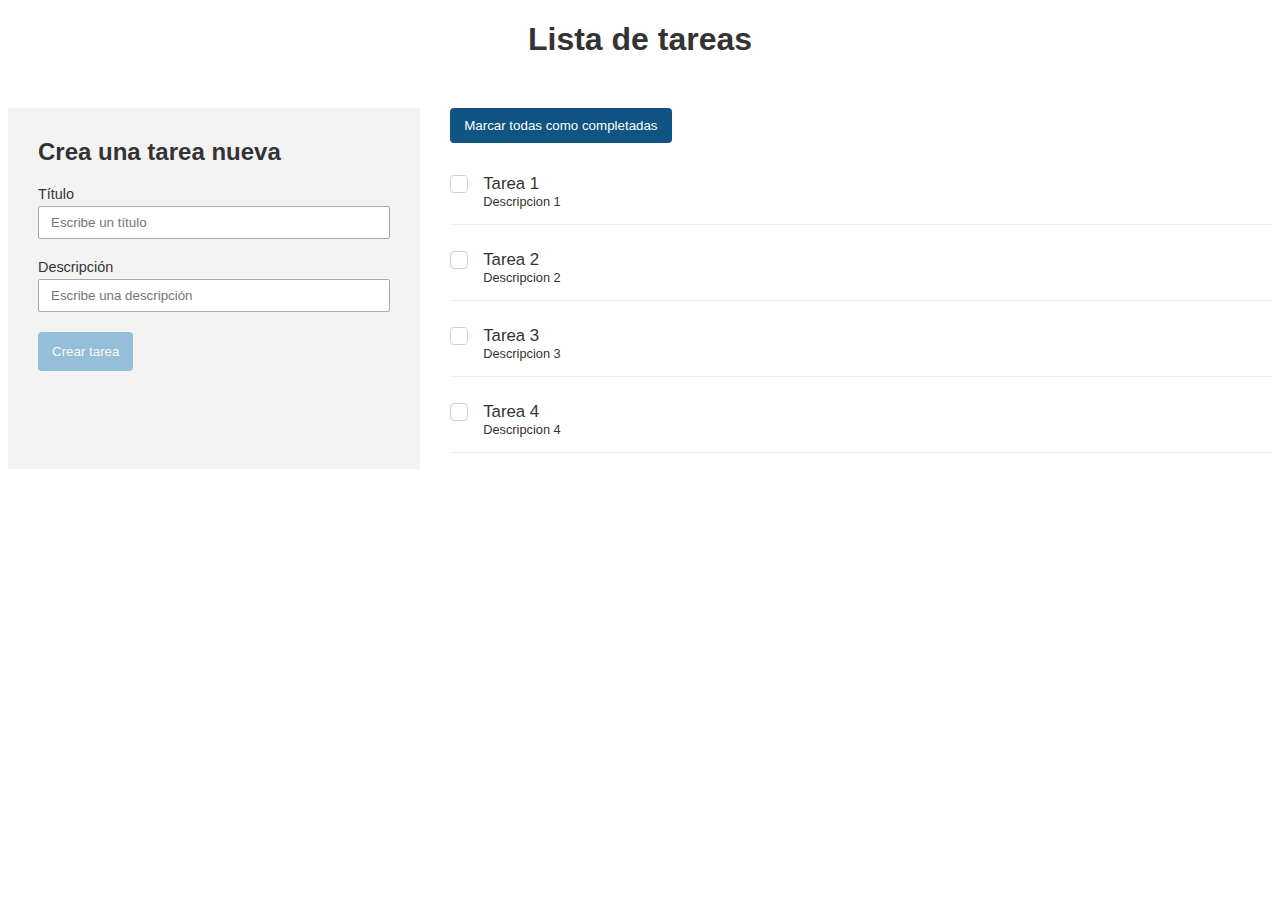
<file: 4_Lista de tareas/index.html>
<!DOCTYPE html>
<html lang="en">
<head>
    <meta charset="UTF-8">
    <meta name="viewport" content="width=device-width, initial-scale=1.0">
    <title>Lista de tareas</title>

    <link rel="stylesheet" href="src/style.css">
</head>
<body>
    <h1>Lista de tareas</h1>

    <main>
        <form>
            <h2>Crea una tarea nueva</h2>
            <div>
                <label for="">Título</label>
                <input id="titleNewTask" type="text" placeholder="Escribe un título">
            </div>
            <div>
                <label for="">Descripción</label>
                <input id="descriptionNewTask" type="text" placeholder="Escribe una descripción">
            </div>
            <input id="createTaskButton" type="submit" value="Crear tarea" disabled>
        </form>
        <div class="list">
            <button id="completeAllTasks">
                Marcar todas como completadas
            </button>
            <ul id="taskList">
                <li class="task">
                    <button onclick="completedTask(this)"></button>
                    <div>
                        <h3>Tarea 1</h3>
                        <p>Descripcion 1</p>
                    </div>
                </li>
                <li class="task">
                    <button onclick="completedTask(this)"></button>
                    <div>
                        <h3>Tarea 2</h3>
                        <p>Descripcion 2</p>
                    </div>
                </li>
                <li class="task">
                    <button onclick="completedTask(this)"></button>
                    <div>
                        <h3>Tarea 3</h3>
                        <p>Descripcion 3</p>
                    </div>
                </li>
                <li class="task">
                    <button onclick="completedTask(this)"></button>
                    <div>
                        <h3>Tarea 4</h3>
                        <p>Descripcion 4</p>
                    </div>
                </li>
            </ul>
        </div>
    </main>
    
    <script src="src/index.js"></script>
</body>
</html>
</file>
<file: 4_Lista de tareas/src/style.css>
body {
    font-family: Geneva, sans-serif; 
    color: #333;
}

h1 {
    text-align: center;
    margin-bottom: 50px;
}

button, input[type="submit"] {
    cursor: pointer;
}

main {
    display: flex;
    gap: 30px;
}

form {
    width: 30%;
    background-color: #f3f3f3;
    padding: 10px 30px;
}

label {
    display: block;
    font-size: 0.9rem;
}

input[type="text"] {
    box-sizing: border-box;
    width: 100%;
    border: 1px solid #aaa;
    border-radius: 2px;
    padding: 8px 12px;
    margin-top: 4px;
    margin-bottom: 20px;
}

input[type="submit"] {
    color: white;
    background-color: #3a8abf;
    border: 0;
    border-radius: 4px;
    padding: 12px 14px;
}

input[type="submit"][disabled] {
    opacity: 0.5;
    cursor: no-drop;
}

.list {
    width: 70%;
}

.list ul {
    list-style-type: none;
    padding-left: 0;
}

.task {
    border-bottom: 1px solid #eee;
    padding: 15px 0px;
    margin-bottom: 10px;
    display: flex;
    transition: opacity 0.15s ease-in-out;
}

.task button {
    position: relative;
    width: 18px;
    height: 18px;
    background-color: white;
    border: 1px solid #d1d1d1;
    border-radius: 4px;
    margin-top: 1px;
    margin-right: 10px;
}

.task button:after {
    content: "";
    position: absolute;
    top: 5px;
    left: 5px;
    width: 4px;
    height: 7px;
    border-bottom: 2px solid #fff;
    border-right: 2px solid #fff;
    transform: rotate(40deg) translate(-1px, -2px);
}

.task button:hover {
    background-color: white;
    border-color: #777;
}

.task button:hover:after {
    border-color: #444;
}

.task h3 {
    font-size: 1.05rem;
    font-weight: 400;
    margin: 0 5px;
}

.task p {
    font-size: 0.8rem;
    margin: 0 5px;
}

#completeAllTasks {
    color: white;
    background-color: #0f5482;
    border: 0;
    border-radius: 4px;
    padding: 10px 14px;
}
</file>
